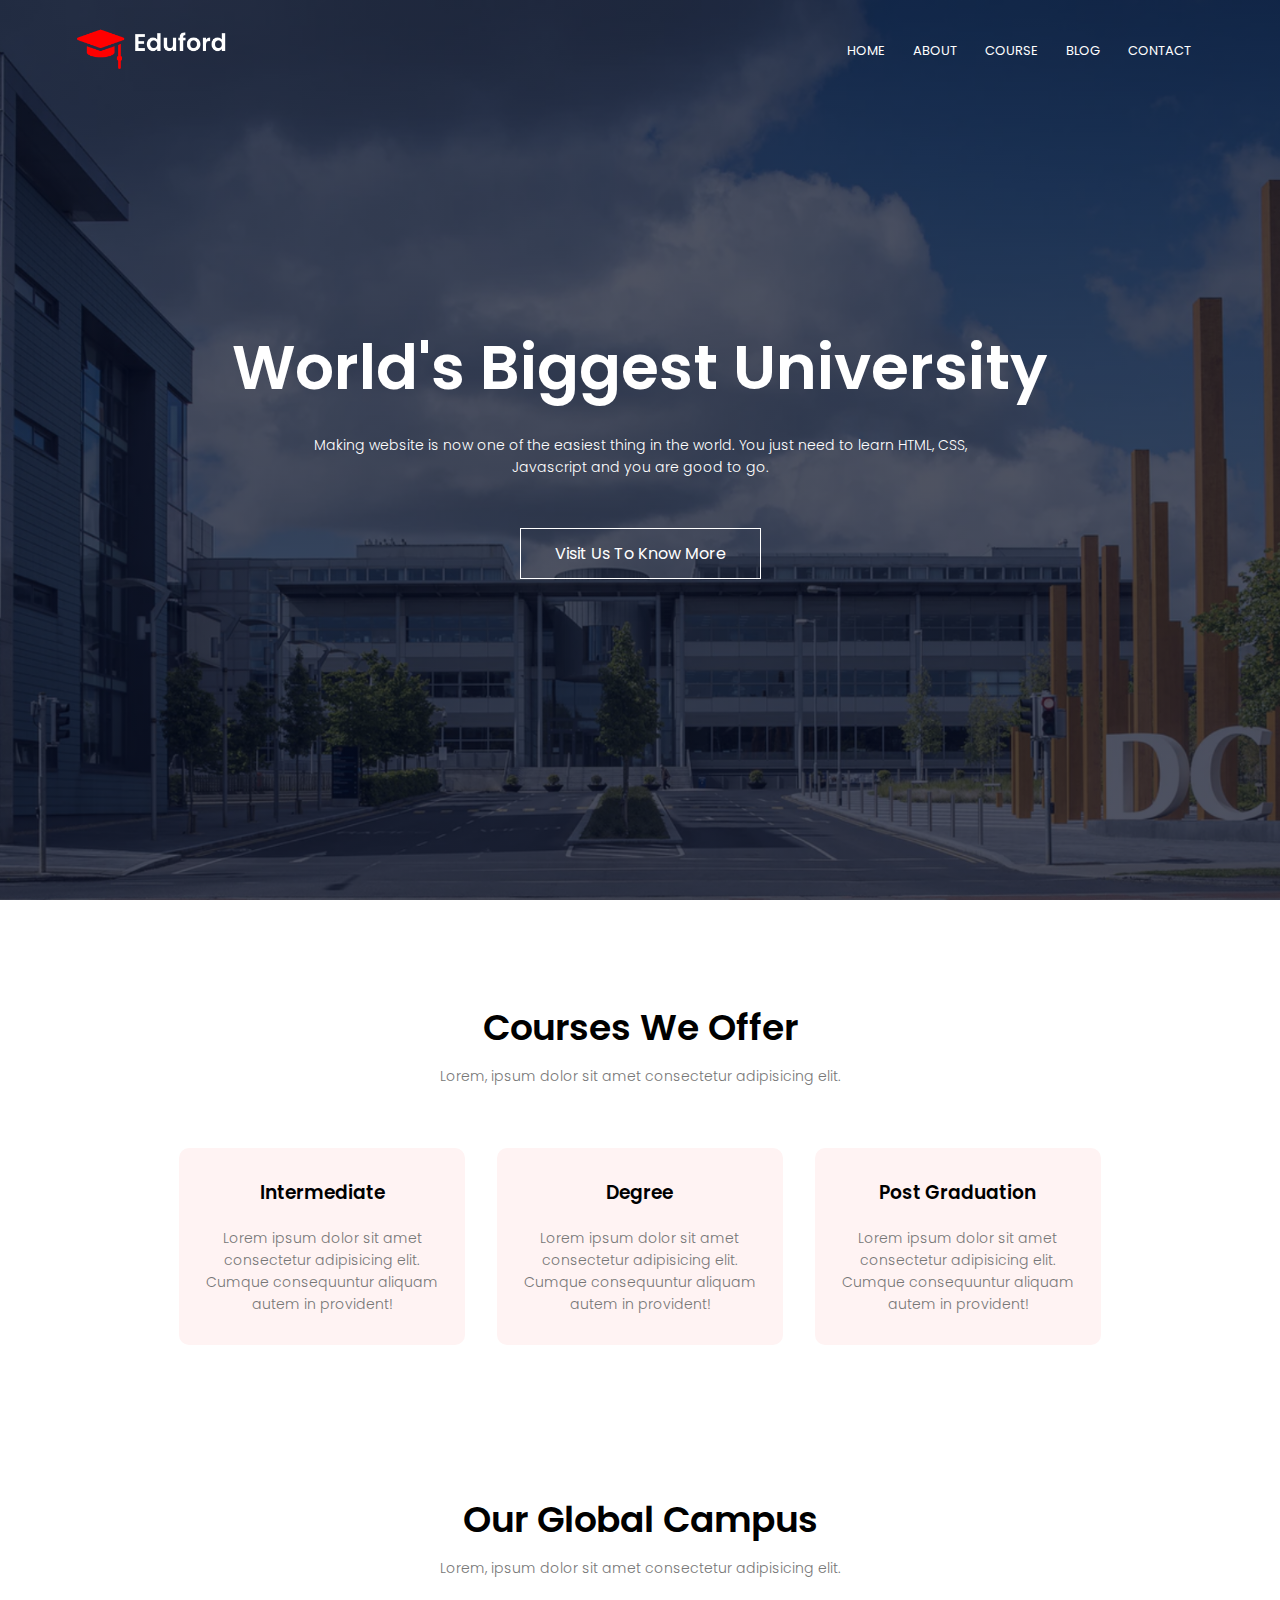
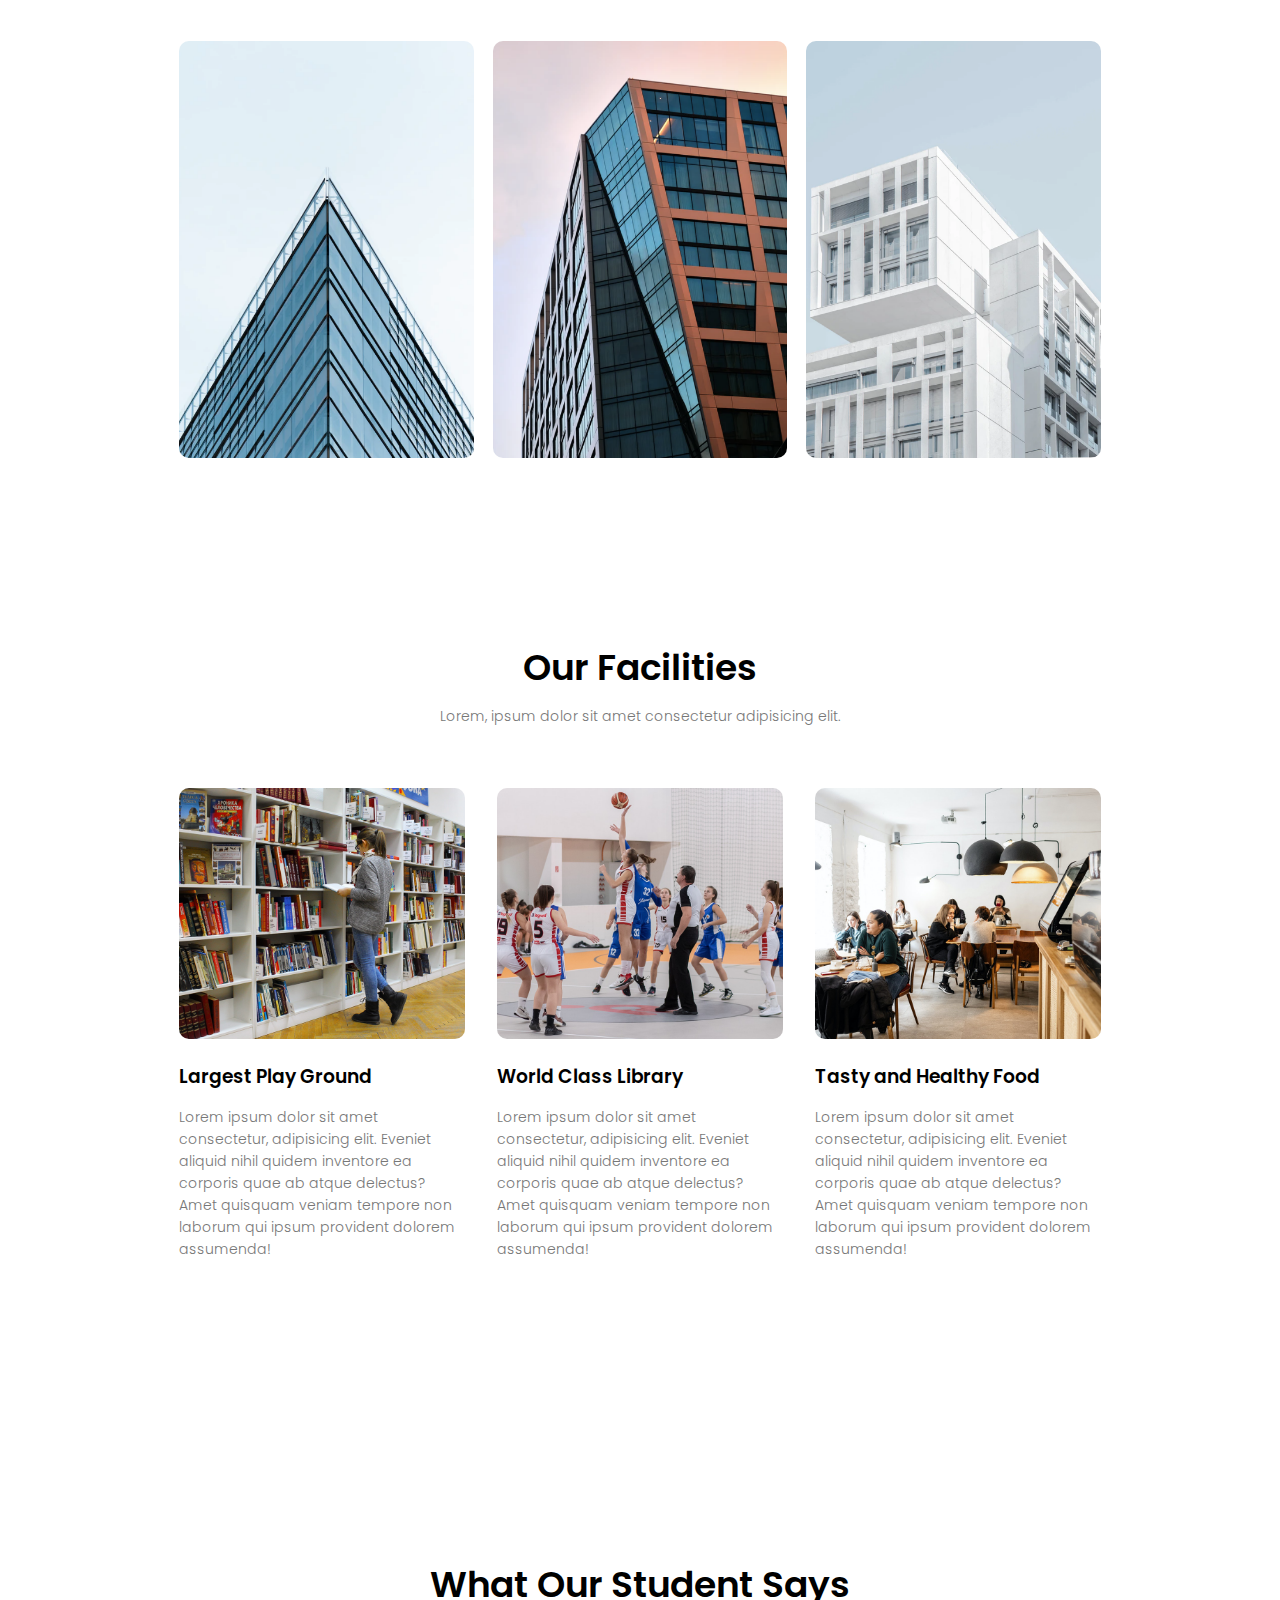
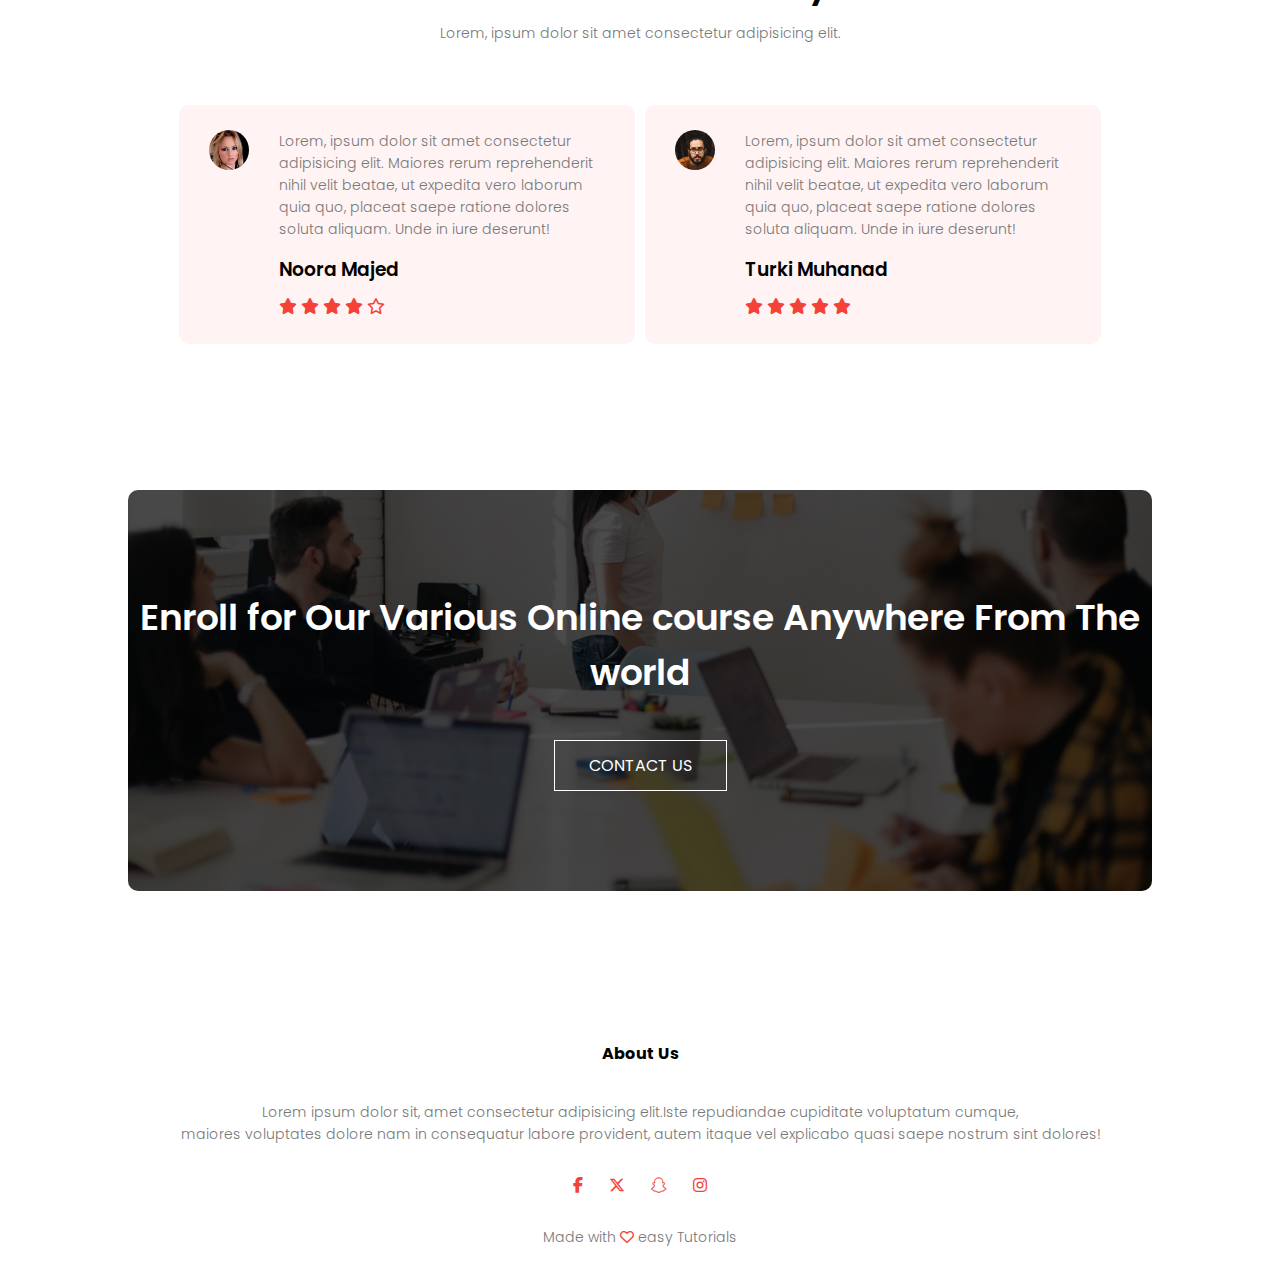
<file: index.html>
<!DOCTYPE html>
<html>
<head>
    <meta name="viewport" content="width=device-width, initial-scale=1.0">
    <title>University Website Design</title>
    <link rel="stylesheet" href="https://cdnjs.cloudflare.com/ajax/libs/font-awesome/6.6.0/css/all.min.css" integrity="sha512-Kc323vGBEqzTmouAECnVceyQqyqdsSiqLQISBL29aUW4U/M7pSPA/gEUZQqv1cwx4OnYxTxve5UMg5GT6L4JJg==" crossorigin="anonymous" referrerpolicy="no-referrer" />
    <link rel="stylesheet" href="style.css">
    <link rel="preconnect" href="https://fonts.googleapis.com">
    <link rel="preconnect" href="https://fonts.gstatic.com" crossorigin>
    <link href="https://fonts.googleapis.com/css2?family=Poppins:wght@100;200;300;400;600;700&display=swap" rel="stylesheet">
    <link rel="stylesheet" href="https://cdnjs.cloudflare.com/ajax/libs/font-awesome/6.6.0/css/all.min.css"/>
</head>
<body>
<section class="header">
       <nav>
          <a href="index.html"><img src="images/logo.png"></a>
          <div class="nav-links" id="navLinks">
            <i class="fa fa-times" onclick="hideMenu()"></i>
            <ul>
                <li> <a href="index.html">HOME</a></li> 
                <li> <a href="About.html">ABOUT</a></li> 
                <li> <a href="course.html">COURSE</a></li> 
                <li> <a href="blog.html">BLOG</a></li> 
                <li> <a href="contact.html">CONTACT</a></li> 
            </ul>
          </div>
          <i class="fa fa-bars"onclick="showMenu()"></i>
       </nav>

    <div class="text-box">
        <h1>World's Biggest University</h1>
        <p>Making website is now one of the easiest thing in the world. You just need to learn HTML, CSS,<br> Javascript and you are good to go.</p>
        <a href="" class="hero-btn">Visit Us To Know More</a>
    </div>
</section> 

<!----------course-------->

<section class="course">
    <h1>Courses We Offer</h1>
    <p>Lorem, ipsum dolor sit amet consectetur adipisicing elit.</p>

    <div class="row">
        <div class="course-col">
            <h3>Intermediate</h3>
            <p>Lorem ipsum dolor sit amet consectetur adipisicing elit. Cumque consequuntur aliquam autem in provident!</p>
        </div>
        <div class="course-col">
            <h3>Degree</h3>
            <p>Lorem ipsum dolor sit amet consectetur adipisicing elit. Cumque consequuntur aliquam autem in provident!</p>
        </div>
        <div class="course-col">
            <h3>Post Graduation</h3>
            <p>Lorem ipsum dolor sit amet consectetur adipisicing elit. Cumque consequuntur aliquam autem in provident!</p>
        </div>
    </div>

</section>


<!------Campus------>

<section class="campus">
    <h1>Our Global Campus</h1>
    <p>Lorem, ipsum dolor sit amet consectetur adipisicing elit.</p>

    <div class="row">
        <div class="campus-col">
            <img src="images/london.png">
            <div class="layer">
                <h3>london</h3>
            </div>
        </div>
        <div class="campus-col">
            <img src="images/newyork.png">
            <div class="layer">
                <h3>NEW YORK</h3>
            </div>
        </div>
        <div class="campus-col">
            <img src="images/washington.png">
            <div class="layer">
                <h3>WASHINGTON</h3>
            </div>
        </div>
    </div>
</section>

<!----Facilities---->
<section class="facilities">
    <h1>Our Facilities</h1>
    <p>Lorem, ipsum dolor sit amet consectetur adipisicing elit.</p>

    <div class="row">
        <div class="facilities-col">
            <img src="images/library.png">
            <h3>Largest Play Ground</h3>
            <p>Lorem ipsum dolor sit amet consectetur, adipisicing elit. Eveniet aliquid nihil quidem inventore ea corporis quae ab atque delectus? Amet quisquam veniam tempore non laborum qui ipsum provident dolorem assumenda!</p>
        </div>
        <div class="facilities-col">
            <img src="images/basketball.png">
            <h3>World Class Library</h3>
            <p>Lorem ipsum dolor sit amet consectetur, adipisicing elit. Eveniet aliquid nihil quidem inventore ea corporis quae ab atque delectus? Amet quisquam veniam tempore non laborum qui ipsum provident dolorem assumenda!</p>
        </div>
        <div class="facilities-col">
            <img src="images/cafeteria.png">
            <h3>Tasty and Healthy Food</h3>
            <p>Lorem ipsum dolor sit amet consectetur, adipisicing elit. Eveniet aliquid nihil quidem inventore ea corporis quae ab atque delectus? Amet quisquam veniam tempore non laborum qui ipsum provident dolorem assumenda!</p>
        </div>
    </div>
</section>

<!------testimonials------>
<section class="testmonials">
    <h1>What Our Student Says</h1>
    <p>Lorem, ipsum dolor sit amet consectetur adipisicing elit.</p>

    <div class="row">
        <div class="testmonials-col">
            <img src="images/user1.jpg">
            <div>
                <p>Lorem, ipsum dolor sit amet consectetur adipisicing elit. Maiores rerum reprehenderit nihil velit beatae, ut expedita vero laborum quia quo, placeat saepe ratione dolores soluta aliquam. Unde in iure deserunt!</p>
                <h3>Noora Majed</h3>
                <i class="fa fa-star"></i>
                <i class="fa fa-star"></i>
                <i class="fa fa-star"></i>
                <i class="fa fa-star"></i>
                <i class="fa-regular fa-star fa-star-o"></i>
            </div>
        </div>
        <div class="testmonials-col">
            <img src="images/user2.jpg">
            <div>
                <p>Lorem, ipsum dolor sit amet consectetur adipisicing elit. Maiores rerum reprehenderit nihil velit beatae, ut expedita vero laborum quia quo, placeat saepe ratione dolores soluta aliquam. Unde in iure deserunt!</p>
                <h3>Turki Muhanad</h3>
                <i class="fa fa-star"></i>
                <i class="fa fa-star"></i>
                <i class="fa fa-star"></i>
                <i class="fa fa-star"></i>
                <i class="fa fa-star"></i>
            </div>
        </div>
    </div>
</section>

<!-----Call To Action----->

<section class="cta">
    <h1>Enroll for Our Various Online course Anywhere From The world</h1>
    <a href="" class="hero-btn">CONTACT US</a>
</section>

<!-----Footer----->
<section class="footer">
    <h4>About Us</h4>
    <p>Lorem ipsum dolor sit, amet consectetur adipisicing elit.Iste repudiandae cupiditate voluptatum cumque,<br> maiores voluptates dolore nam in consequatur labore provident, autem itaque vel explicabo quasi saepe nostrum sint dolores!</p>
    <div class="icons">
        <i class="fa-brands fa-facebook-f"></i>
        <i class="fa-brands fa-x-twitter"></i>
        <i class="fa-brands fa-snapchat"></i>
        <i class="fa-brands fa-instagram"></i>
    </div>
    <p> Made with <i class="fa-regular fa-heart"></i></i> easy Tutorials
    </p>
    
       
    
</section>



<!--------JavaScript for Toggle Menu--------->
<script>

    var navLinks = document.getElementById("navLinks");
    function showMenu(){
        navLinks.style.right = "0";
    }
    function hideMenu(){
        navLinks.style.right = "-200px";
    }
</script>
</body>
</html>
</file>
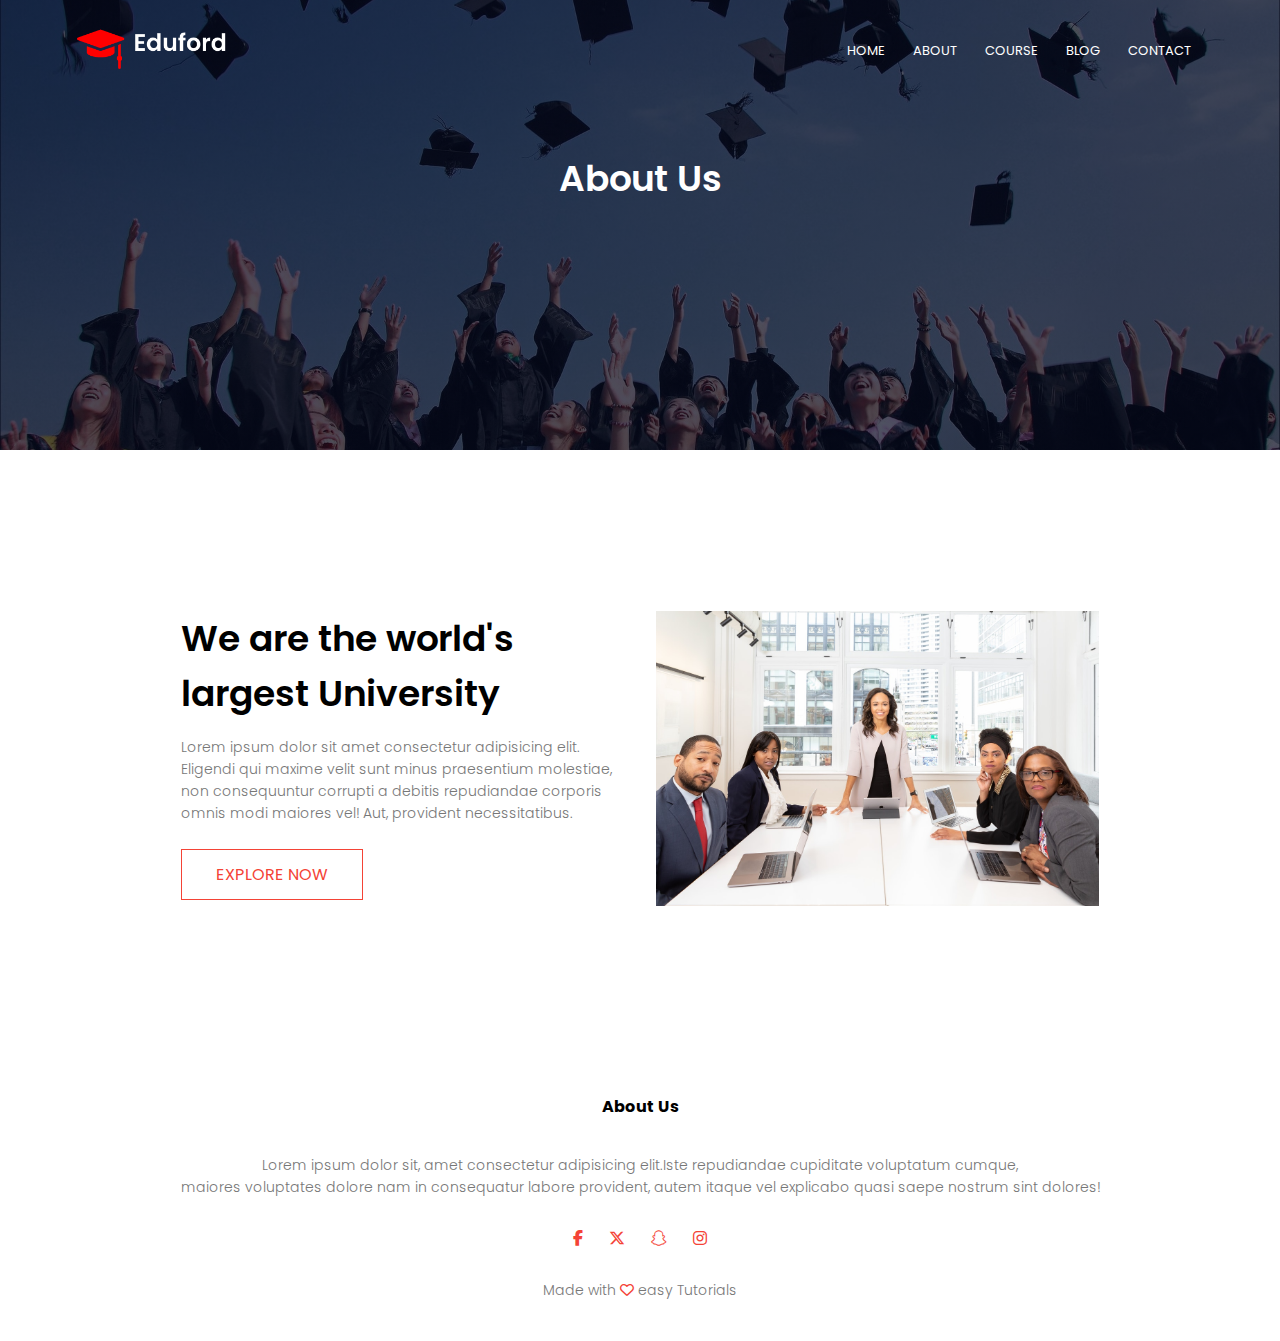
<file: About.html>
<!DOCTYPE html>
<html>
<head>
    <meta name="viewport" content="width=device-width, initial-scale=1.0">
    <title>University Website Design</title>
    <link rel="stylesheet" href="https://cdnjs.cloudflare.com/ajax/libs/font-awesome/6.6.0/css/all.min.css" integrity="sha512-Kc323vGBEqzTmouAECnVceyQqyqdsSiqLQISBL29aUW4U/M7pSPA/gEUZQqv1cwx4OnYxTxve5UMg5GT6L4JJg==" crossorigin="anonymous" referrerpolicy="no-referrer" />
    <link rel="stylesheet" href="style.css">
    <link rel="preconnect" href="https://fonts.googleapis.com">
    <link rel="preconnect" href="https://fonts.gstatic.com" crossorigin>
    <link href="https://fonts.googleapis.com/css2?family=Poppins:wght@100;200;300;400;600;700&display=swap" rel="stylesheet">
    <link rel="stylesheet" href="https://cdnjs.cloudflare.com/ajax/libs/font-awesome/6.6.0/css/all.min.css"/>
</head>
<body>
<section class="sub-header">
       <nav>
          <a href="index.html"><img src="images/logo.png"></a>
          <div class="nav-links" id="navLinks">
            <i class="fa fa-times" onclick="hideMenu()"></i>
            <ul>
                <li> <a href="index.html">HOME</a></li> 
                <li> <a href="About.html">ABOUT</a></li> 
                <li> <a href="course.html">COURSE</a></li> 
                <li> <a href="blog.html">BLOG</a></li> 
                <li> <a href="contact.html">CONTACT</a></li> 
            </ul>
          </div>
          <i class="fa fa-bars"onclick="showMenu()"></i>
       </nav>
       <h1>About Us</h1>
</section> 

<!-------about us content------->

<section class="about-us">

    <div class="row">
        <div class="about-col">
            <h1>We are the world's largest University</h1>
            <p>Lorem ipsum dolor sit amet consectetur adipisicing elit. Eligendi qui maxime velit sunt minus praesentium molestiae, non consequuntur corrupti a debitis repudiandae corporis omnis modi maiores vel! Aut, provident necessitatibus.</p>
            <a href="" class="hero-btn red-btn">EXPLORE NOW</a>
        </div>
        <div class="about-col">
            <img src="images/about.jpg">
        </div>
    </div>
</section>

<section class="footer">
    <h4>About Us</h4>
    <p>Lorem ipsum dolor sit, amet consectetur adipisicing elit.Iste repudiandae cupiditate voluptatum cumque,<br> maiores voluptates dolore nam in consequatur labore provident, autem itaque vel explicabo quasi saepe nostrum sint dolores!</p>
    <div class="icons">
        <i class="fa-brands fa-facebook-f"></i>
        <i class="fa-brands fa-x-twitter"></i>
        <i class="fa-brands fa-snapchat"></i>
        <i class="fa-brands fa-instagram"></i>
    </div>
    <p> Made with <i class="fa-regular fa-heart"></i></i> easy Tutorials
    </p>
    
       
    
</section>



<!--------JavaScript for Toggle Menu--------->
<script>

    var navLinks = document.getElementById("navLinks");
    function showMenu(){
        navLinks.style.right = "0";
    }
    function hideMenu(){
        navLinks.style.right = "-200px";
    }
</script>
</body>
</html>
</file>
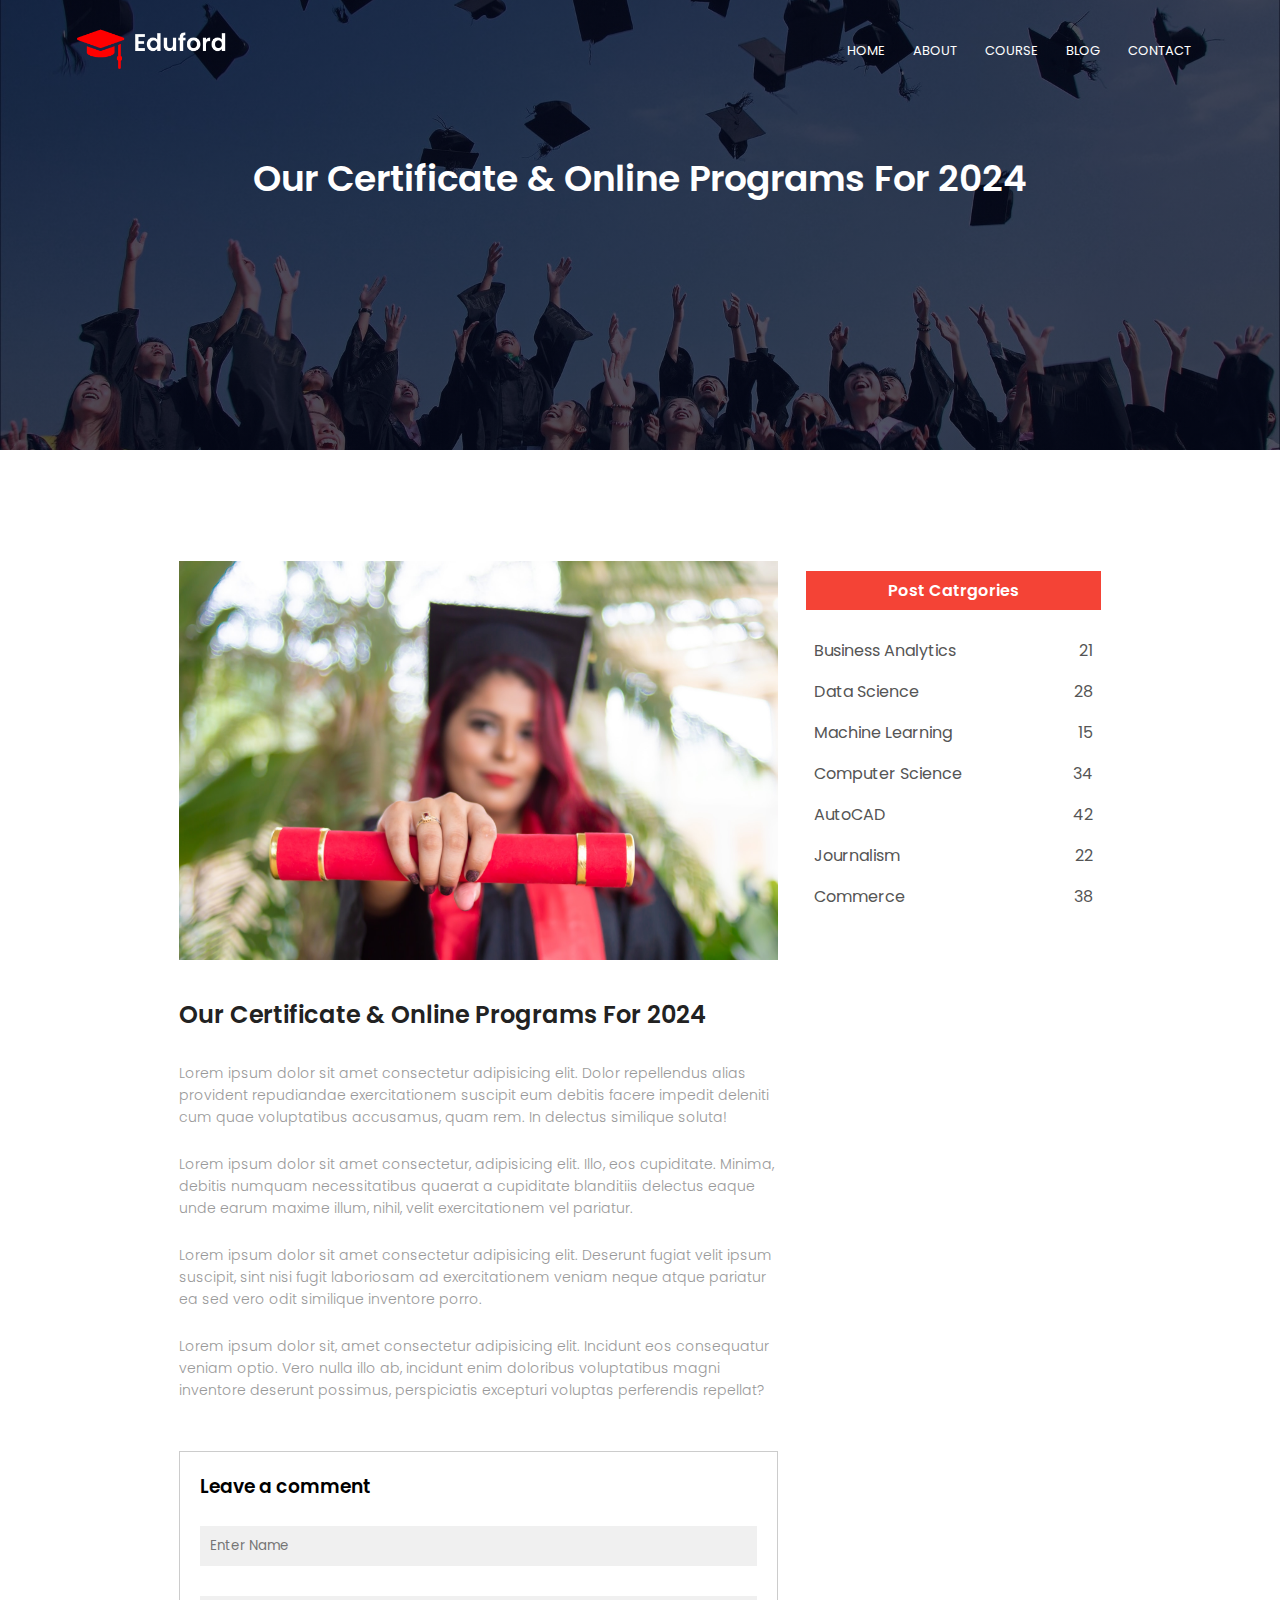
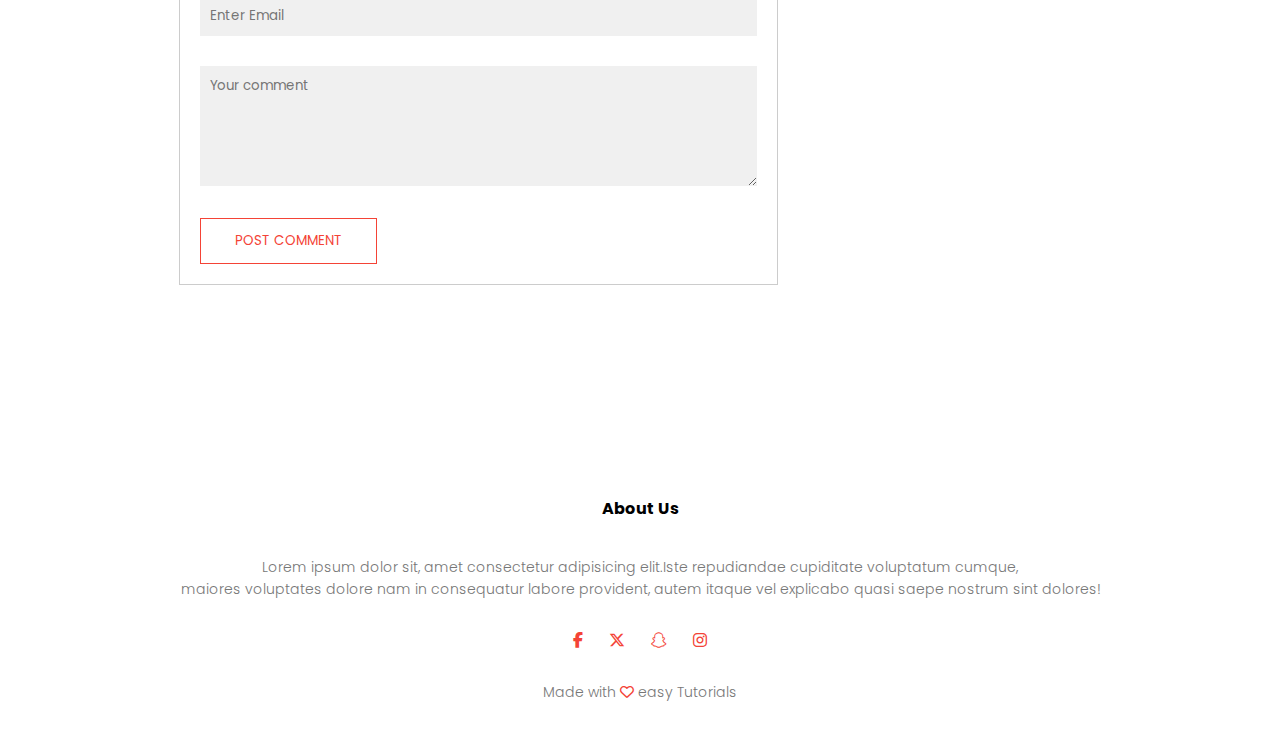
<file: blog.html>
<!DOCTYPE html>
<html>
<head>
    <meta name="viewport" content="width=device-width, initial-scale=1.0">
    <title>University Website Design</title>
    <link rel="stylesheet" href="https://cdnjs.cloudflare.com/ajax/libs/font-awesome/6.6.0/css/all.min.css" integrity="sha512-Kc323vGBEqzTmouAECnVceyQqyqdsSiqLQISBL29aUW4U/M7pSPA/gEUZQqv1cwx4OnYxTxve5UMg5GT6L4JJg==" crossorigin="anonymous" referrerpolicy="no-referrer" />
    <link rel="stylesheet" href="style.css">
    <link rel="preconnect" href="https://fonts.googleapis.com">
    <link rel="preconnect" href="https://fonts.gstatic.com" crossorigin>
    <link href="https://fonts.googleapis.com/css2?family=Poppins:wght@100;200;300;400;600;700&display=swap" rel="stylesheet">
    <link rel="stylesheet" href="https://cdnjs.cloudflare.com/ajax/libs/font-awesome/6.6.0/css/all.min.css"/>
</head>
<body>
<section class="sub-header">
       <nav>
          <a href="index.html"><img src="images/logo.png"></a>
          <div class="nav-links" id="navLinks">
            <i class="fa fa-times" onclick="hideMenu()"></i>
            <ul>
                <li> <a href="index.html">HOME</a></li> 
                <li> <a href="About.html">ABOUT</a></li> 
                <li> <a href="course.html">COURSE</a></li> 
                <li> <a href="blog.html">BLOG</a></li> 
                <li> <a href="contact.html">CONTACT</a></li> 
            </ul>
          </div>
          <i class="fa fa-bars"onclick="showMenu()"></i>
       </nav>
       <h1>Our Certificate & Online Programs For 2024</h1>
</section> 

<!------blog page content------>
<section class="blog-content">
    <div class="row">
        <div class="blog-left">
            <img src="images/certificate.jpg">
        <h2>Our Certificate & Online Programs For 2024</h2>
        <p>Lorem ipsum dolor sit amet consectetur adipisicing elit. Dolor repellendus alias provident repudiandae exercitationem suscipit eum debitis facere impedit deleniti cum quae voluptatibus accusamus, quam rem. In delectus similique soluta!</p>
        <br>
        <p>Lorem ipsum dolor sit amet consectetur, adipisicing elit. Illo, eos cupiditate. Minima, debitis numquam necessitatibus quaerat a cupiditate blanditiis delectus eaque unde earum maxime illum, nihil, velit exercitationem vel pariatur.</p>
        <br>
        <p>Lorem ipsum dolor sit amet consectetur adipisicing elit. Deserunt fugiat velit ipsum suscipit, sint nisi fugit laboriosam ad exercitationem veniam neque atque pariatur ea sed vero odit similique inventore porro.</p>
        <br>
        <p>Lorem ipsum dolor sit, amet consectetur adipisicing elit. Incidunt eos consequatur veniam optio. Vero nulla illo ab, incidunt enim doloribus voluptatibus magni inventore deserunt possimus, perspiciatis excepturi voluptas perferendis repellat?</p>

        <div class="comment-box">
            <h3>Leave a comment</h3>
            <form class="comment-form">
                <input type="text" placeholder="Enter Name">
                <input type="email" placeholder="Enter Email">
                <textarea rows="5" placeholder="Your comment"></textarea>
                <button type="submit" class="hero-btn red-btn">POST COMMENT</button>
            </form>
        </div>
        </div>  
        <div class="blog-right">
        <h3>Post Catrgories</h3>
        <div>
            <span>Business Analytics</span>
            <span>21</span>
        </div>
        <div>
            <span>Data Science</span>
            <span>28</span>
        </div>
        <div>
            <span>Machine Learning</span>
            <span>15</span>
        </div>
        <div>
            <span>Computer Science</span>
            <span>34</span>
        </div>
        <div>
            <span>AutoCAD</span>
            <span>42</span>
        </div>
        <div>
            <span>Journalism</span>
            <span>22</span>
        </div>
        <div>
            <span>Commerce</span>
            <span>38</span>
        </div>
    </div>
</div>
</section>




<section class="footer">
    <h4>About Us</h4>
    <p>Lorem ipsum dolor sit, amet consectetur adipisicing elit.Iste repudiandae cupiditate voluptatum cumque,<br> maiores voluptates dolore nam in consequatur labore provident, autem itaque vel explicabo quasi saepe nostrum sint dolores!</p>
    <div class="icons">
        <i class="fa-brands fa-facebook-f"></i>
        <i class="fa-brands fa-x-twitter"></i>
        <i class="fa-brands fa-snapchat"></i>
        <i class="fa-brands fa-instagram"></i>
    </div>
    <p> Made with <i class="fa-regular fa-heart"></i></i> easy Tutorials
    </p>
    
       
    
</section>



<!--------JavaScript for Toggle Menu--------->
<script>

    var navLinks = document.getElementById("navLinks");
    function showMenu(){
        navLinks.style.right = "0";
    }
    function hideMenu(){
        navLinks.style.right = "-200px";
    }
</script>
</body>
</html>
</file>
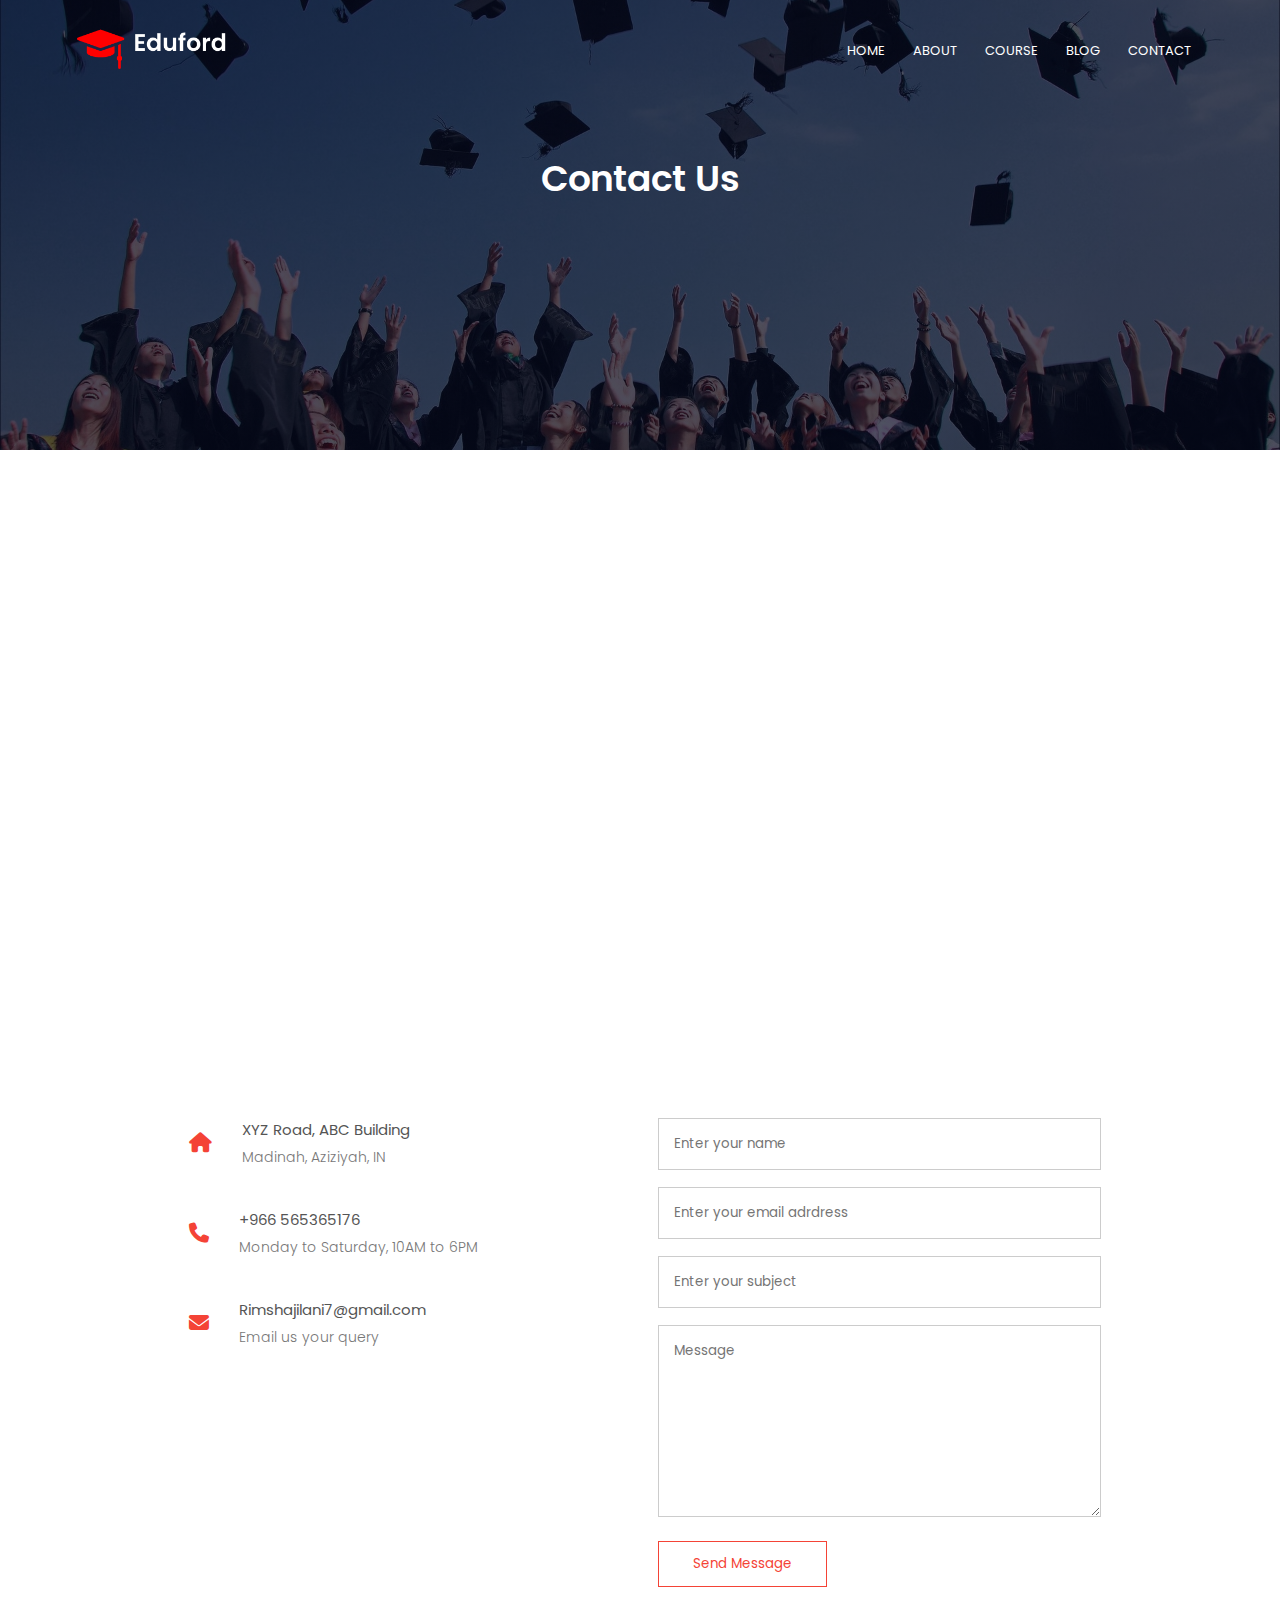
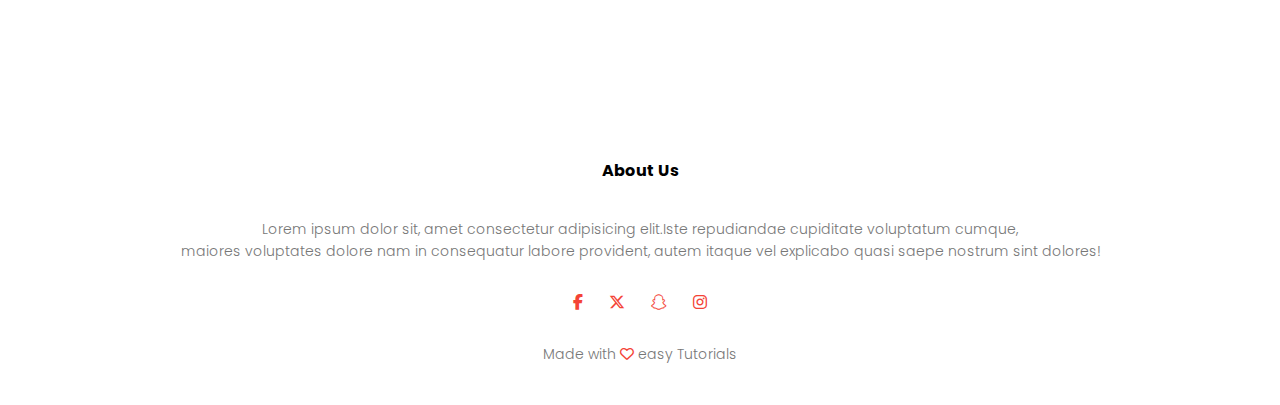
<file: conracr.htlm.html>
<!DOCTYPE html>
<html>
<head>
    <meta name="viewport" content="width=device-width, initial-scale=1.0">
    <title>University Website Design</title>
    <link rel="stylesheet" href="https://cdnjs.cloudflare.com/ajax/libs/font-awesome/6.6.0/css/all.min.css" integrity="sha512-Kc323vGBEqzTmouAECnVceyQqyqdsSiqLQISBL29aUW4U/M7pSPA/gEUZQqv1cwx4OnYxTxve5UMg5GT6L4JJg==" crossorigin="anonymous" referrerpolicy="no-referrer" />
    <link rel="stylesheet" href="style.css">
    <link rel="preconnect" href="https://fonts.googleapis.com">
    <link rel="preconnect" href="https://fonts.gstatic.com" crossorigin>
    <link href="https://fonts.googleapis.com/css2?family=Poppins:wght@100;200;300;400;600;700&display=swap" rel="stylesheet">
    <link rel="stylesheet" href="https://cdnjs.cloudflare.com/ajax/libs/font-awesome/6.6.0/css/all.min.css"/>
</head>
<body>
<section class="sub-header">
       <nav>
          <a href="index.html"><img src="images/logo.png"></a>
          <div class="nav-links" id="navLinks">
            <i class="fa fa-times" onclick="hideMenu()"></i>
            <ul>
                <li> <a href="index.html">HOME</a></li> 
                <li> <a href="About.html.html">ABOUT</a></li> 
                <li> <a href="">COURSE</a></li> 
                <li> <a href="">BLOG</a></li> 
                <li> <a href="">CONTACT</a></li> 
            </ul>
          </div>
          <i class="fa fa-bars"onclick="showMenu()"></i>
       </nav>
       <h1>Contact Us</h1>
</section> 

<!-------contact us------->

<section class="location">

    <iframe src="https://www.google.com/maps/embed?pb=!1m18!1m12!1m3!1d232410.56251032208!2d39.617557500000004!3d24.471072399999997!2m3!1f0!2f0!3f0!3m2!1i1024!2i768!4f13.1!3m3!1m2!1s0x15bdbe5197d220d5%3A0x2e54514fea3b08d9!2sMadinah!5e0!3m2!1sen!2ssa!4v1724628142292!5m2!1sen!2ssa" width="600" height="450" style="border:0;" allowfullscreen="" loading="lazy" referrerpolicy="no-referrer-when-downgrade"></iframe>

</section>

<section class="Contact-us">
    
    <div class="row">
        <div class="contact-col">
            <div>
                <i class="fa-solid fa-house"></i>
                <span>
                    <h5>XYZ Road, ABC Building</h5>
                    <p>Madinah, Aziziyah, IN</p>
                </span>
            </div>
            <div>
                <i class="fa-solid fa-phone"></i>
                <span>
                    <h5>+966 565365176</h5>
                    <p>Monday to Saturday, 10AM to 6PM</p>
                </span>
            </div>
            <div>
                <i class="fa-solid fa-envelope"></i>
                <span>
                    <h5>Rimshajilani7@gmail.com</h5>
                    <p>Email us your query</p>
                </span>
            </div>
        </div>
        <div class="contact-col"><div>
                
            <form action="">
                <input type="text" placeholder="Enter your name" required>
                <input type="email" placeholder="Enter your email adrdress" required>
                <input type="text" placeholder="Enter your subject" required>
                <textarea rows="8" placeholder="Message" required></textarea>
                <button type="submit" class="hero-btn red-btn">Send Message</button>
            </form>
            </div>
        </div>
    </div>
</section>


<section class="footer">
    <h4>About Us</h4>
    <p>Lorem ipsum dolor sit, amet consectetur adipisicing elit.Iste repudiandae cupiditate voluptatum cumque,<br> maiores voluptates dolore nam in consequatur labore provident, autem itaque vel explicabo quasi saepe nostrum sint dolores!</p>
    <div class="icons">
        <i class="fa-brands fa-facebook-f"></i>
        <i class="fa-brands fa-x-twitter"></i>
        <i class="fa-brands fa-snapchat"></i>
        <i class="fa-brands fa-instagram"></i>
    </div>
    <p> Made with <i class="fa-regular fa-heart"></i></i> easy Tutorials
    </p>
    
       
    
</section>



<!--------JavaScript for Toggle Menu--------->
<script>

    var navLinks = document.getElementById("navLinks");
    function showMenu(){
        navLinks.style.right = "0";
    }
    function hideMenu(){
        navLinks.style.right = "-200px";
    }
</script>
</body>
</html>
</file>
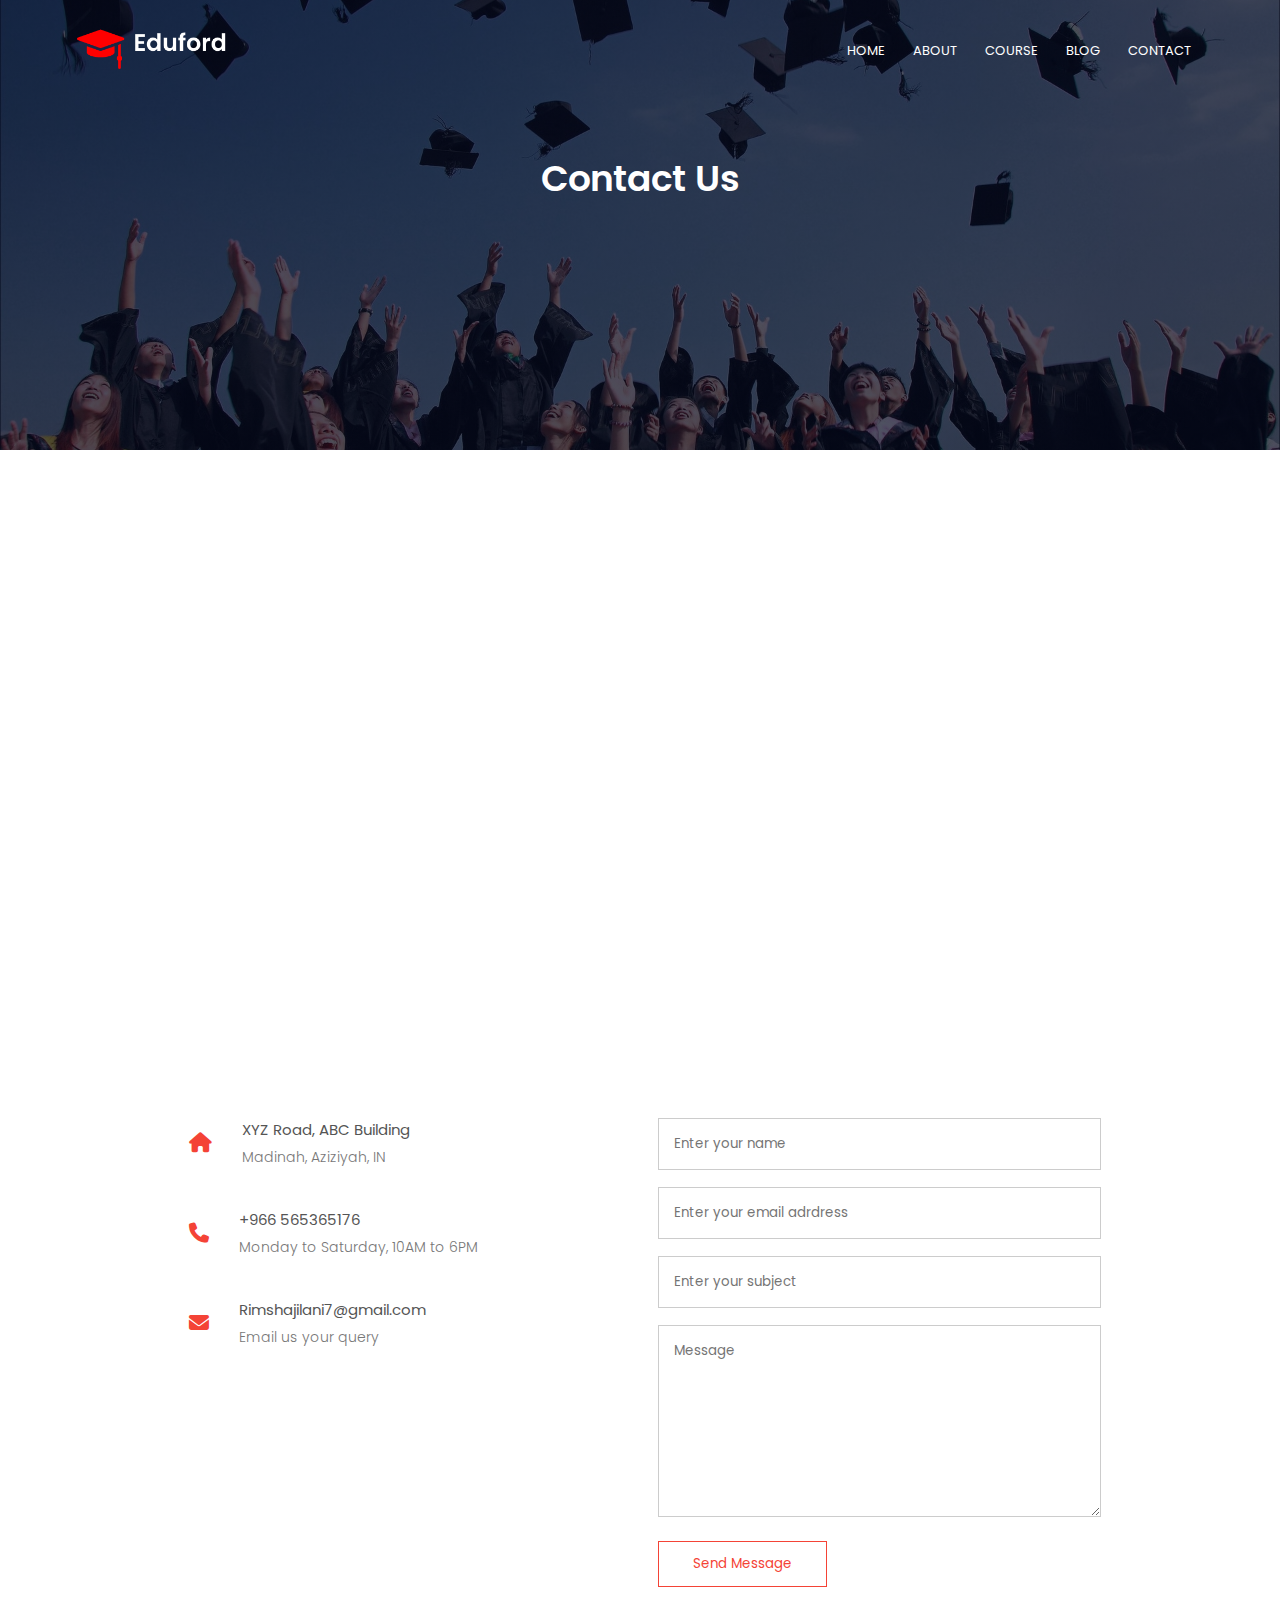
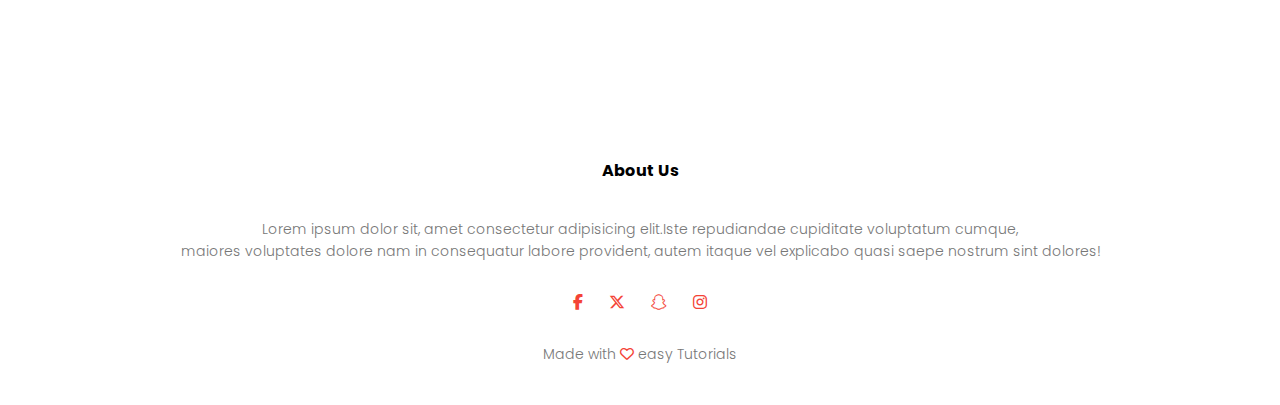
<file: contact.html>
<!DOCTYPE html>
<html>
<head>
    <meta name="viewport" content="width=device-width, initial-scale=1.0">
    <title>University Website Design</title>
    <link rel="stylesheet" href="https://cdnjs.cloudflare.com/ajax/libs/font-awesome/6.6.0/css/all.min.css" integrity="sha512-Kc323vGBEqzTmouAECnVceyQqyqdsSiqLQISBL29aUW4U/M7pSPA/gEUZQqv1cwx4OnYxTxve5UMg5GT6L4JJg==" crossorigin="anonymous" referrerpolicy="no-referrer" />
    <link rel="stylesheet" href="style.css">
    <link rel="preconnect" href="https://fonts.googleapis.com">
    <link rel="preconnect" href="https://fonts.gstatic.com" crossorigin>
    <link href="https://fonts.googleapis.com/css2?family=Poppins:wght@100;200;300;400;600;700&display=swap" rel="stylesheet">
    <link rel="stylesheet" href="https://cdnjs.cloudflare.com/ajax/libs/font-awesome/6.6.0/css/all.min.css"/>
</head>
<body>
<section class="sub-header">
       <nav>
          <a href="index.html"><img src="images/logo.png"></a>
          <div class="nav-links" id="navLinks">
            <i class="fa fa-times" onclick="hideMenu()"></i>
            <ul>
                <li> <a href="index.html">HOME</a></li> 
                <li> <a href="About.html">ABOUT</a></li> 
                <li> <a href="course.html">COURSE</a></li> 
                <li> <a href="blog.html">BLOG</a></li> 
                <li> <a href="contact.html">CONTACT</a></li> 
            </ul>
          </div>
          <i class="fa fa-bars"onclick="showMenu()"></i>
       </nav>
       <h1>Contact Us</h1>
</section> 

<!-------contact us------->

<section class="location">

    <iframe src="https://www.google.com/maps/embed?pb=!1m18!1m12!1m3!1d232410.56251032208!2d39.617557500000004!3d24.471072399999997!2m3!1f0!2f0!3f0!3m2!1i1024!2i768!4f13.1!3m3!1m2!1s0x15bdbe5197d220d5%3A0x2e54514fea3b08d9!2sMadinah!5e0!3m2!1sen!2ssa!4v1724628142292!5m2!1sen!2ssa" width="600" height="450" style="border:0;" allowfullscreen="" loading="lazy" referrerpolicy="no-referrer-when-downgrade"></iframe>

</section>

<section class="Contact-us">
    
    <div class="row">
        <div class="contact-col">
            <div>
                <i class="fa-solid fa-house"></i>
                <span>
                    <h5>XYZ Road, ABC Building</h5>
                    <p>Madinah, Aziziyah, IN</p>
                </span>
            </div>
            <div>
                <i class="fa-solid fa-phone"></i>
                <span>
                    <h5>+966 565365176</h5>
                    <p>Monday to Saturday, 10AM to 6PM</p>
                </span>
            </div>
            <div>
                <i class="fa-solid fa-envelope"></i>
                <span>
                    <h5>Rimshajilani7@gmail.com</h5>
                    <p>Email us your query</p>
                </span>
            </div>
        </div>
        <div class="contact-col"><div>
                
            <form action="form-handler.php" method="post">
                <input type="text" name="name" placeholder="Enter your name" required>
                <input type="email" name="email" placeholder="Enter your email adrdress" required>
                <input type="text" name="subject" placeholder="Enter your subject" required>
                <textarea rows="8" name="message" placeholder="Message" required></textarea>
                <button type="submit" class="hero-btn red-btn">Send Message</button>
            </form>
            </div>
        </div>
    </div>
</section>


<section class="footer">
    <h4>About Us</h4>
    <p>Lorem ipsum dolor sit, amet consectetur adipisicing elit.Iste repudiandae cupiditate voluptatum cumque,<br> maiores voluptates dolore nam in consequatur labore provident, autem itaque vel explicabo quasi saepe nostrum sint dolores!</p>
    <div class="icons">
        <i class="fa-brands fa-facebook-f"></i>
        <i class="fa-brands fa-x-twitter"></i>
        <i class="fa-brands fa-snapchat"></i>
        <i class="fa-brands fa-instagram"></i>
    </div>
    <p> Made with <i class="fa-regular fa-heart"></i></i> easy Tutorials
    </p>
    
       
    
</section>



<!--------JavaScript for Toggle Menu--------->
<script>

    var navLinks = document.getElementById("navLinks");
    function showMenu(){
        navLinks.style.right = "0";
    }
    function hideMenu(){
        navLinks.style.right = "-200px";
    }
</script>
</body>
</html>
</file>
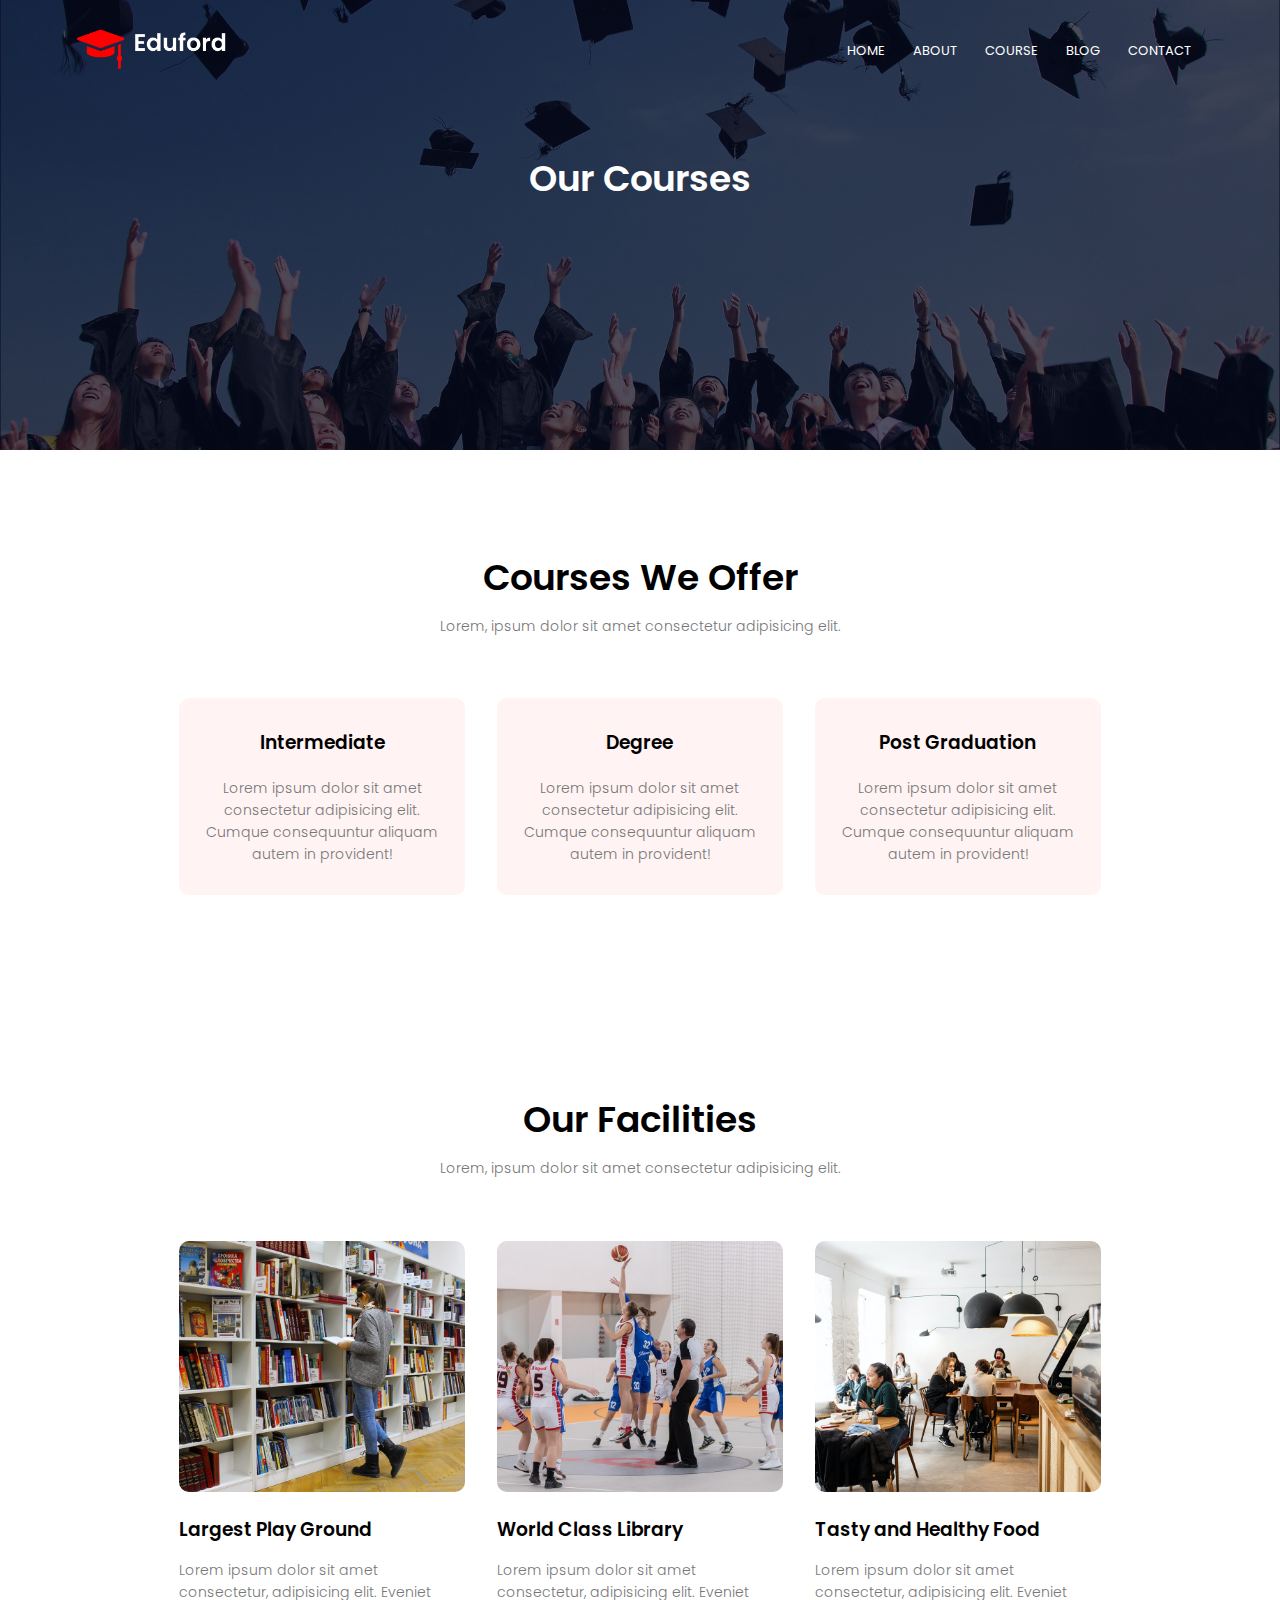
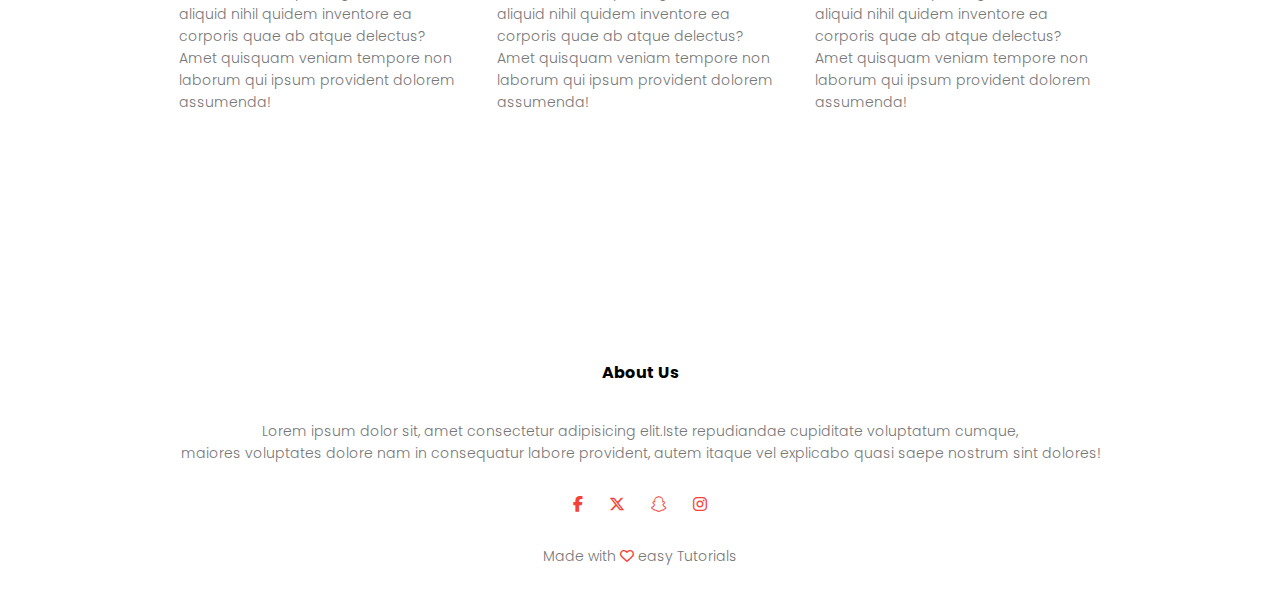
<file: course.html>
<!DOCTYPE html>
<html>
<head>
    <meta name="viewport" content="width=device-width, initial-scale=1.0">
    <title>University Website Design</title>
    <link rel="stylesheet" href="https://cdnjs.cloudflare.com/ajax/libs/font-awesome/6.6.0/css/all.min.css" integrity="sha512-Kc323vGBEqzTmouAECnVceyQqyqdsSiqLQISBL29aUW4U/M7pSPA/gEUZQqv1cwx4OnYxTxve5UMg5GT6L4JJg==" crossorigin="anonymous" referrerpolicy="no-referrer" />
    <link rel="stylesheet" href="style.css">
    <link rel="preconnect" href="https://fonts.googleapis.com">
    <link rel="preconnect" href="https://fonts.gstatic.com" crossorigin>
    <link href="https://fonts.googleapis.com/css2?family=Poppins:wght@100;200;300;400;600;700&display=swap" rel="stylesheet">
    <link rel="stylesheet" href="https://cdnjs.cloudflare.com/ajax/libs/font-awesome/6.6.0/css/all.min.css"/>
</head>
<body>
<section class="sub-header">
       <nav>
          <a href="index.html"><img src="images/logo.png"></a>
          <div class="nav-links" id="navLinks">
            <i class="fa fa-times" onclick="hideMenu()"></i>
            <ul>
                <li> <a href="index.html">HOME</a></li> 
                <li> <a href="About.html">ABOUT</a></li> 
                <li> <a href="course.html">COURSE</a></li> 
                <li> <a href="blog.html">BLOG</a></li> 
                <li> <a href="contact.html">CONTACT</a></li>  
            </ul>
          </div>
          <i class="fa fa-bars"onclick="showMenu()"></i>
       </nav>
       <h1>Our Courses</h1>
</section> 

<!------Course------>


<section class="course">
    <h1>Courses We Offer</h1>
    <p>Lorem, ipsum dolor sit amet consectetur adipisicing elit.</p>

    <div class="row">
        <div class="course-col">
            <h3>Intermediate</h3>
            <p>Lorem ipsum dolor sit amet consectetur adipisicing elit. Cumque consequuntur aliquam autem in provident!</p>
        </div>
        <div class="course-col">
            <h3>Degree</h3>
            <p>Lorem ipsum dolor sit amet consectetur adipisicing elit. Cumque consequuntur aliquam autem in provident!</p>
        </div>
        <div class="course-col">
            <h3>Post Graduation</h3>
            <p>Lorem ipsum dolor sit amet consectetur adipisicing elit. Cumque consequuntur aliquam autem in provident!</p>
        </div>
    </div>

</section>

<!----Facilities---->
<section class="facilities">
    <h1>Our Facilities</h1>
    <p>Lorem, ipsum dolor sit amet consectetur adipisicing elit.</p>

    <div class="row">
        <div class="facilities-col">
            <img src="images/library.png">
            <h3>Largest Play Ground</h3>
            <p>Lorem ipsum dolor sit amet consectetur, adipisicing elit. Eveniet aliquid nihil quidem inventore ea corporis quae ab atque delectus? Amet quisquam veniam tempore non laborum qui ipsum provident dolorem assumenda!</p>
        </div>
        <div class="facilities-col">
            <img src="images/basketball.png">
            <h3>World Class Library</h3>
            <p>Lorem ipsum dolor sit amet consectetur, adipisicing elit. Eveniet aliquid nihil quidem inventore ea corporis quae ab atque delectus? Amet quisquam veniam tempore non laborum qui ipsum provident dolorem assumenda!</p>
        </div>
        <div class="facilities-col">
            <img src="images/cafeteria.png">
            <h3>Tasty and Healthy Food</h3>
            <p>Lorem ipsum dolor sit amet consectetur, adipisicing elit. Eveniet aliquid nihil quidem inventore ea corporis quae ab atque delectus? Amet quisquam veniam tempore non laborum qui ipsum provident dolorem assumenda!</p>
        </div>
    </div>
</section>

<section class="footer">
    <h4>About Us</h4>
    <p>Lorem ipsum dolor sit, amet consectetur adipisicing elit.Iste repudiandae cupiditate voluptatum cumque,<br> maiores voluptates dolore nam in consequatur labore provident, autem itaque vel explicabo quasi saepe nostrum sint dolores!</p>
    <div class="icons">
        <i class="fa-brands fa-facebook-f"></i>
        <i class="fa-brands fa-x-twitter"></i>
        <i class="fa-brands fa-snapchat"></i>
        <i class="fa-brands fa-instagram"></i>
    </div>
    <p> Made with <i class="fa-regular fa-heart"></i></i> easy Tutorials
    </p>
    
       
    
</section>



<!--------JavaScript for Toggle Menu--------->
<script>

    var navLinks = document.getElementById("navLinks");
    function showMenu(){
        navLinks.style.right = "0";
    }
    function hideMenu(){
        navLinks.style.right = "-200px";
    }
</script>
</body>
</html>
</file>
<file: style.css>
*{
    margin: 0;
    padding: 0;
    font-family: "Poppins", sans-serif;
}
.header{
    min-height: 100vh;
    width: 100%;
    background-image: linear-gradient(rgba(4,9,30,0.7),rgba(4,9,30,0.7)),url(images/banner.png);
    background-position: center;
    background-size: cover;
    position: relative;
}
nav{
    display: flex;
    padding: 2% 6%;
    justify-content: space-between;
    align-items: center;
}
nav img{
    width: 150px;
}
.nav-links{
    flex: 1;
    text-align: right;
}
.nav-links ul li{
    list-style: none;
    display: inline-block;
    padding: 8px 12px;
    position: relative;
}
.nav-links ul li a{
    color: #fff;
    text-decoration: none;
    font-size: 13px;
}
.nav-links ul li::after{
    content: '';
    width: 0%;
    height: 2px;
    background: #f44336;
    display: block;
    margin: auto;
    transition: 0.5s;
}
.nav-links ul li:hover::after{
    width: 100%;
}
.text-box{
    width: 90%;
    color: #fff;
    position: absolute;
    top: 50%;
    left: 50%;
    transform: translate(-50%,-50%);
    text-align: center;
}
.text-box h1{
    font-size: 62px;
}
.text-box p{
    margin: 10px 0 40px;
    font-size: 14px;
    color: #fff;
}
.hero-btn{
    display: inline-block;
    text-decoration: none;
    color: #fff;
    border: 1px solid #fff;
    padding: 12px 34px;
    background: transparent;
    position: relative;
    cursor: pointer;
}
.hero-btn:hover{
    border: 1px solid #f44336;
    background: #f44336;
    transition: 1s;
}

nav .fa{
    display: none;
}

@media(max-width: 700px){
    .text-box h1{
        font-size: 20px;
    }
    .nav-links ul li{
        display: block;
    }
    .nav-links{
        position: fixed;
        background: #f44336;
        height: 100vh;
        width: 200px;
        top: 0;
        right:-200px;
        text-align: left;
        z-index: 2;
        transition: 1s;

    }
    nav .fa{
        display: block;
        color:  #fff;
        margin: 10px;
        font-size: 22px;
        cursor: pointer;
    }
    .nav-links ul{
        padding: 30px;
    }
}
/*-----------course------*/

.course{
    width: 80%;
    margin: auto;
    text-align: center;
    padding-top: 100px;
}
h1{
    font-size: 36px;
    font-weight: 600;
}
p{
    color:#777;
    font-size: 14px;
    font-weight: 300;
    line-height: 22px;
    padding: 10px;
}

.row{
    margin: 5%;
    display: flex;
    justify-content: space-between;
}
.course-col{
    flex-basis: 31%;
    background: #fff3f3;
    border-radius: 10px;
    margin-bottom: 5%;
    padding: 20px 12px;
    box-sizing: border-box;
    transition: 0.5s;
}
h3{
    text-align: center;
    font-weight: 600;
    margin: 10px 0;
}
.course-col:hover{
    box-shadow: 0 0 20px 0px rgba(0,0, 0, 0.2);
}
@media(max-width: 700px){
    .row{
        flex-direction: column;
    }
}

/*---------campus-----*/
.campus{
    width: 80%;
    margin: auto;
    text-align: center;
    padding-top: 50px;
}
.campus-col{
    flex-basis: 32%;
    border-radius: 10px;
    margin-bottom: 30px;
    position: relative;
    overflow: hidden;
}
.campus-col img{
    width: 100%;
    display: block;
}
.layer{
    background: transparent;
    height: 100%;
    width: 100%;
    position: absolute;
    top: 0;
    left: 0;
    transition: 0.5s;
}
.layer:hover{
    background: rgba(226,0, 0, 0.7);
}
.layer h3{
    width: 100%;
    font-weight: 500;
    color: #fff;
    font-size: 26px;
    bottom: 0;
    left: 50%;
    transform: translateX(-50%);
    position: absolute;
    opacity: 0;
    transition: 0.5s;
}
.layer:hover h3{
    bottom: 49%;
    opacity: 1;
}
/*--------facilities-------*/
.facilities{
    width: 80%;
    margin: auto;
    text-align: center;
    padding: 100px;
}
.facilities-col{
    flex-basis: 31%;
    border-radius: 10px;
    margin-bottom: 5%;
    text-align: left;
}
.facilities-col img{
    width: 100%;
    border-radius: 10px;
}
.facilities-col p{
    padding: 0;
}
.facilities-col h3{
    margin-top: 16px;
    margin-bottom: 15px;
    text-align: left;
}

/*-------testimonials------*/
.testmonials{
    width: 80%;
    margin: auto;
    padding-top: 100px;
    text-align: center;
}
.testmonials-col{
    flex-basis: 44%;
    border-radius: 10px;
    margin-bottom: 5%;
    text-align: left;
    background: #fff3f3;
    padding: 25px;
    cursor: pointer;
    display: flex;
}
.testmonials-col img{
    height: 40px;
    margin-left: 5px;
    margin-right: 30px;
    border-radius: 50%;
}
.testmonials-col p{
    padding: 0;
}
.testmonials-col  h3{
    margin-top: 15px;
    text-align: left;
}
.testmonials-col .fa{
    color: #f44336;
}
.testmonials-col .fa-regular{
    color: #f44336;
}
@media(max-width: 700px){
    .testmonials-col img{
        margin-left: 0px;
        margin-right: 15px;
    }
}
/*-----cal to action---*/
.cta{
    margin: 100px auto;
    width: 80%;
    background-image: linear-gradient(rgba(0,0,0,0.7),rgba(0,0,0,0.7)),url(images/banner2.jpg);
    background-position: center;
    background-size: cover;
    border-radius: 10px;
    text-align: center;
    padding: 100px 0;
}
.cta h1{
    color: #fff;
    margin-bottom: 40px;
    padding: 0;
}

@media(max-width: 700px){
    .cta h1{
        font-size: 24px;
    }
}
/*-----Footer----*/
.footer{
    width: 100%;
    text-align: center;
    padding: 30px 0;
}
.footer h4{
    margin-bottom: 25px;
    margin-top: 20px;
    font-size: 600;
}
.icons {
    color: #f44336;
    margin: 0 13px;
    cursor: pointer;
    padding: 18px 0;
    word-spacing: 22px;
}
.fa-regular {
    color: #f44336;
}
/*-----about us page-----*/
.sub-header{
    height: 50vh;
    width: 100%;
    background-image: linear-gradient(rgba(4,9,30,0.7),rgba(4,9,30,0.7)),url(images/background.jpg);
    background-position: center;
    background-size: cover;
    text-align: center;
    color: #fff;
}
.sub-header h1{
    margin-top: 50px;
}
.about-us{
    width: 80%;
    margin: auto;
    padding-top: 80px;
    padding-bottom: 50px;
}

.about-col{
    flex-basis: 48%;
    padding: 30px 2px;
}
.about-col img{
    width: 100%;
}

.about-col h1{
    padding-top: 0;
}
.about-col p{
    padding: 15px 0 25px;
}
.red-btn{
    border: 1px solid #f44336;
    background-color: transparent;
    color: #f44336;
}
.red-btn:hover{
    color: #fff;
}
/*----blog content----*/

.blog-content{
    width: 80%;
    margin: auto;
    padding: 60px 0;
}
.blog-left{
    flex-basis: 65%;
}
.blog-left img{
    width: 100%;
}
.blog-left h2{
    color: #222;
    font-weight: 600;
    margin: 30px 0;  
}
.blog-left p{
    color: #999;
    padding: 0;
}
.blog-right{
    flex-basis: 32%;
}
.blog-right h3{
    background: #f44336;
    color: #fff;
    padding: 7px 0;
    font-size: 16px;
    margin-bottom: 20px;
}
.blog-right div{
    display: flex;
    align-items: center;
    justify-content: space-between;
    color: #555;
    padding: 8px;
    box-sizing: border-box;
}
.comment-box{
    border: 1px solid #ccc;
    margin: 50px 0;
    padding: 10px 20px;
}
.comment-box h3{
    text-align: left;
}
.comment-form input, .comment-form textarea{
    width: 100%;
    padding: 10px;
    margin: 15px 0;
    box-sizing: border-box;
    border: none;
    outline: none;
    background: #f0f0f0;
} 
.comment-form button{
    margin: 10px 0;
}
@media(max-width:700px){
    .sub-header h1{
        font-size: 24px;
    }
}
/*---contact us---*/

.location{
    width: 80%;
    margin: auto;
    padding: 80px 0;
}
.location iframe{
    width: 100%;
}
.Contact-us{
    width: 80%;
    margin: auto; 
}
.contact-col{
    flex-basis: 48%;
    margin-bottom: 30px;
}
.contact-col div{
    display: flex;
    align-items: center;
    margin-bottom: 40px;
}
.Contact-us div .fa-solid{
    font-size: 20px;
    color: #f44336;
    margin: 10px;
    margin-right: 30px;
}
.contact-col div p{
    padding: 0;
}
.contact-col div h5{
    font-size: 15px;
    margin-bottom: 5px;
    color: #555;
    font-weight: 400;
}
.contact-col input, .contact-col textarea{
    width: 100%;
    padding: 15px;
    margin-bottom: 17px;
    outline: none;
    border: 1px solid #ccc;
    box-sizing: border-box;
}
</file>
